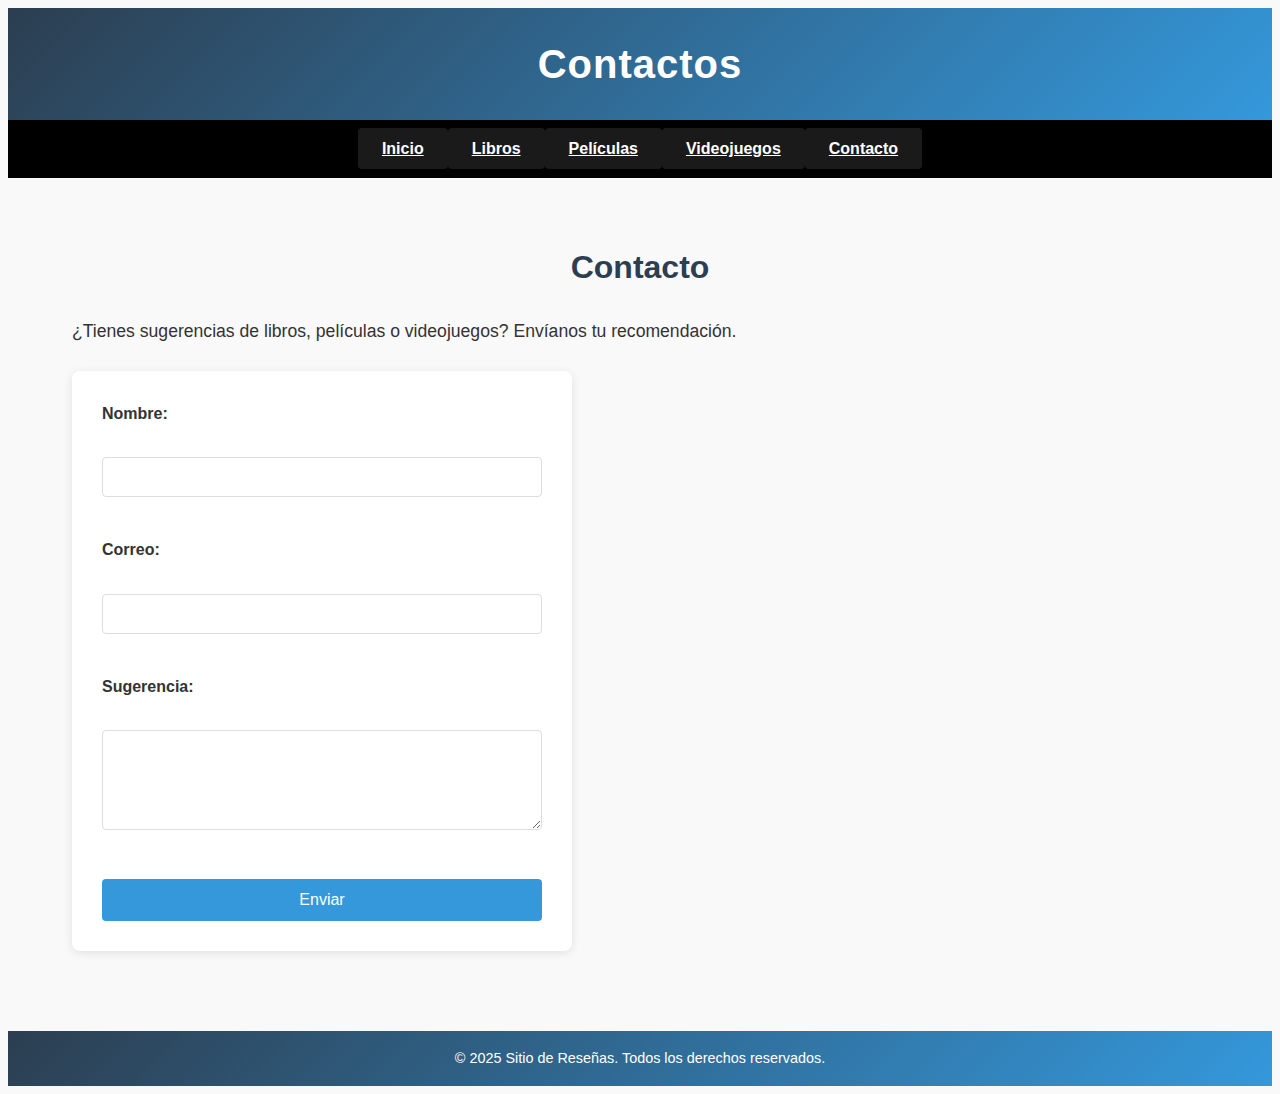
<file: contacto.html>
<!DOCTYPE html>
<html lang="es">
<head>
  <meta charset="UTF-8" />
  <meta name="viewport" content="width=device-width, initial-scale=1.0" />
  <title>Contactos</title>
  <link rel="stylesheet" href="css/estilos.css" />
</head>
<body>

    <header>
     <h1>Contactos</h1>
    </header>

    <nav>
        <ul>
            <li><a href="index.html">Inicio</a></li>
            <li><a href="libros.html">Libros</a></li>
            <li><a href="peliculas.html">Películas</a></li>
            <li><a href="videojuegos.html">Videojuegos</a></li>
            <li><a href="contacto.html">Contacto</a></li>
        </ul>
    </nav>

    <main>
        <h2>Contacto</h2>
        <p>¿Tienes sugerencias de libros, películas o videojuegos? Envíanos tu recomendación.</p>

        <form>
        <label for="nombre">Nombre:</label><br />
        <input type="text" id="nombre" name="nombre" required><br /><br />

        <label for="email">Correo:</label><br />
        <input type="email" id="email" name="email" required><br /><br />

        <label for="mensaje">Sugerencia:</label><br />
        <textarea id="mensaje" name="mensaje" rows="4" required></textarea><br /><br />

        <button type="submit">Enviar</button>
        </form>
    </main>

    <footer>
        &copy; 2025 Sitio de Reseñas. Todos los derechos reservados.
    </footer>

</body>
</html>
</file>
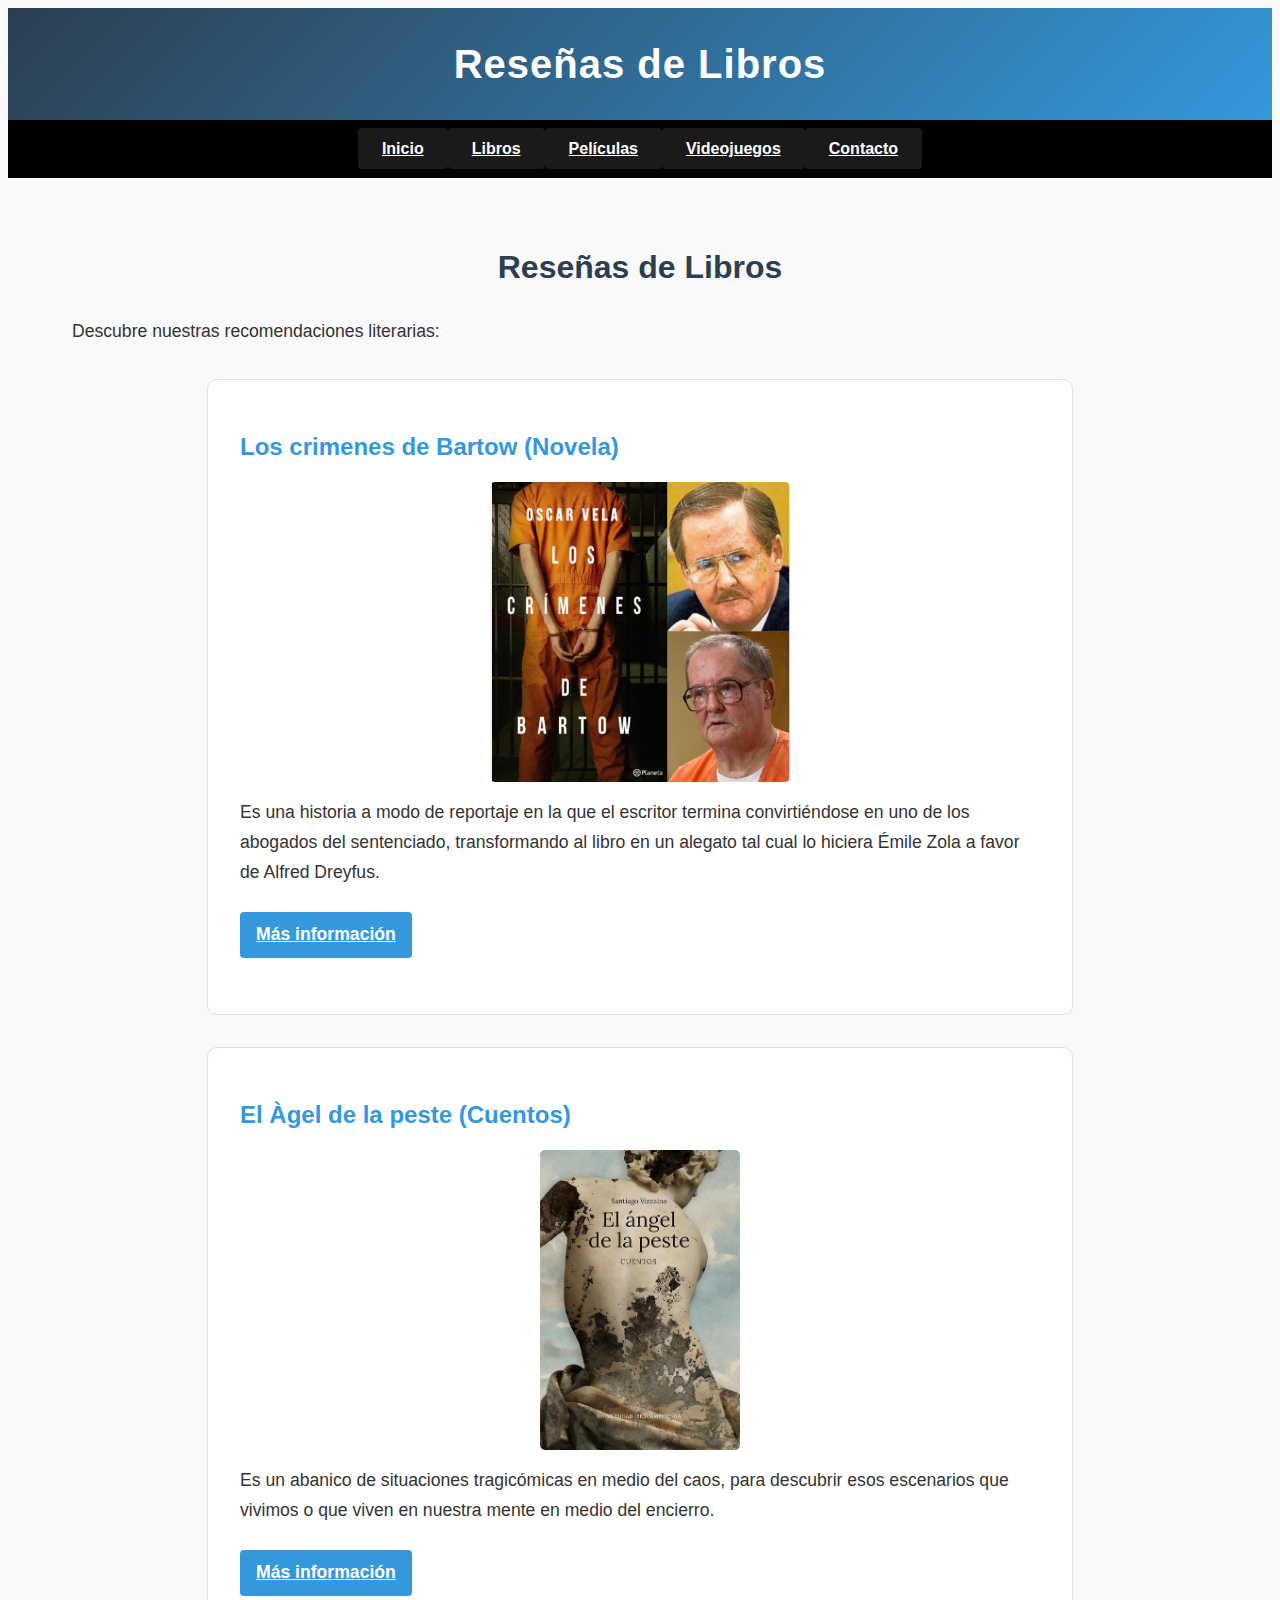
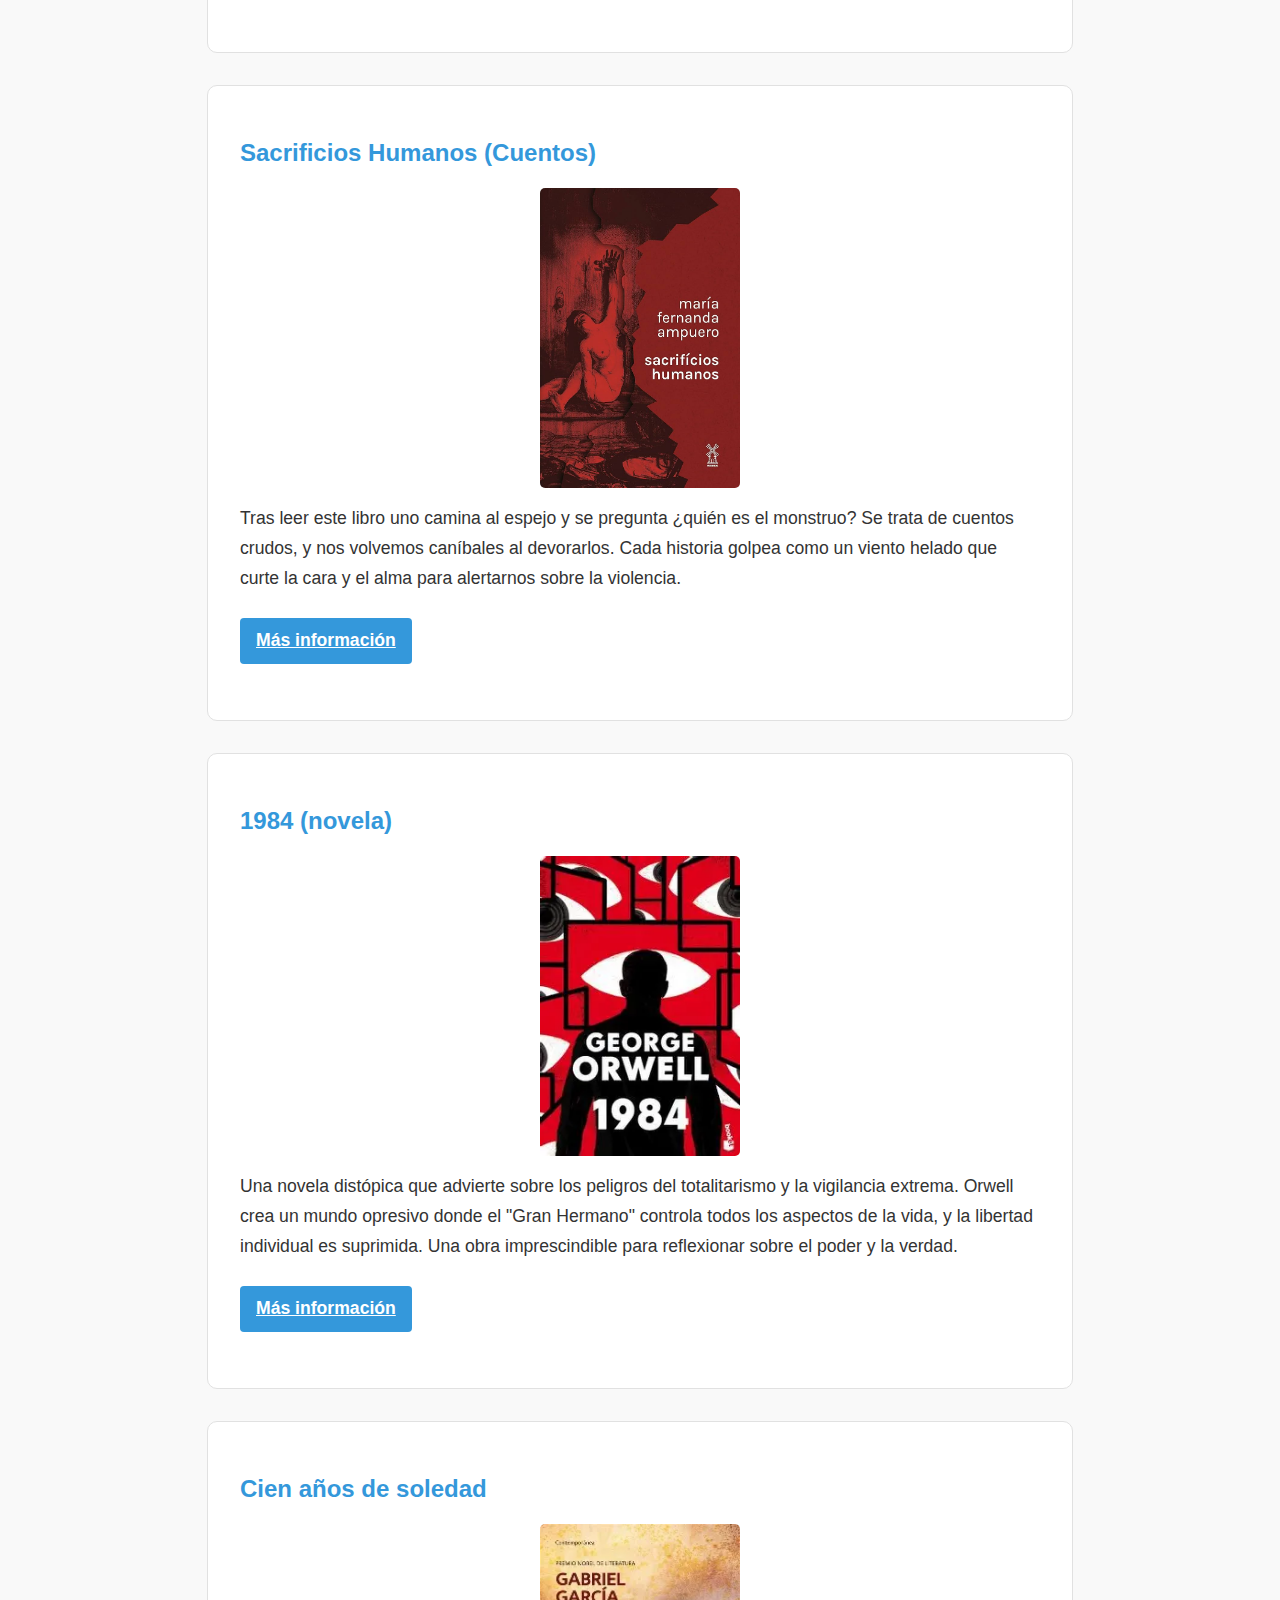
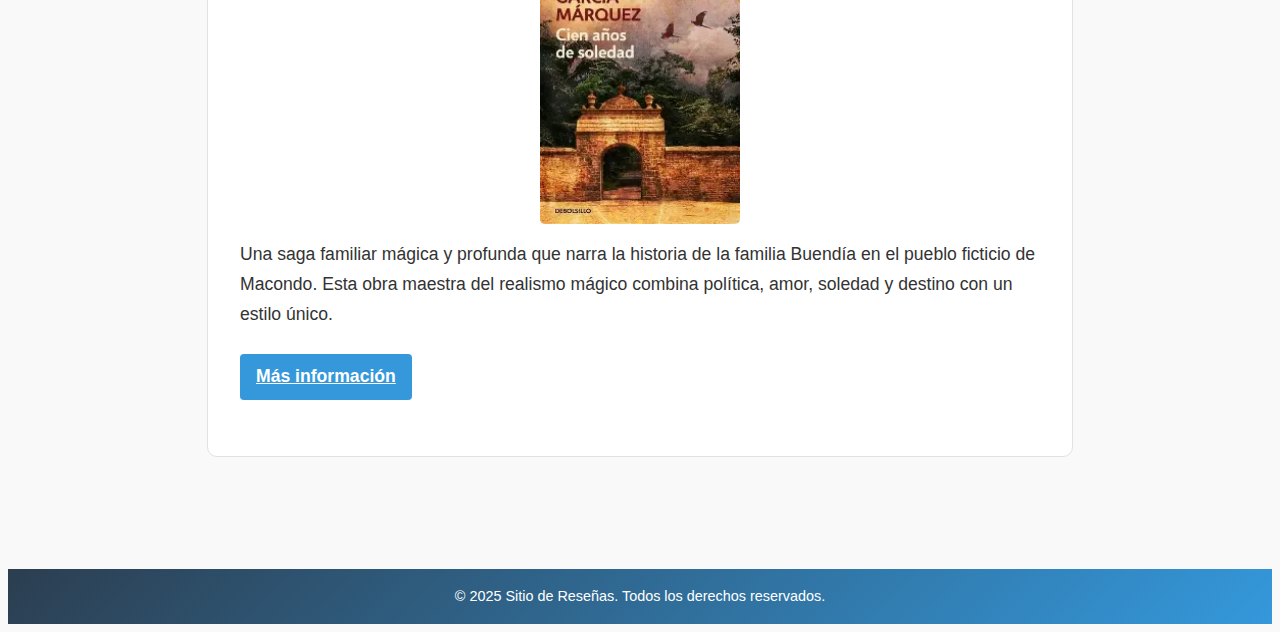
<file: libros.html>
<!DOCTYPE html>
<html lang="es">
<head>
  <meta charset="UTF-8" />
  <meta name="viewport" content="width=device-width, initial-scale=1.0" />
  <title>Reseñas de Libros</title>
  <link rel="stylesheet" href="css/estilos.css" />
</head>
<body>

    <header>
      <h1>Reseñas de Libros</h1>
    </header>

    <nav>
        <ul>
            <li><a href="index.html">Inicio</a></li>
            <li><a href="libros.html">Libros</a></li>
            <li><a href="peliculas.html">Películas</a></li>
            <li><a href="videojuegos.html">Videojuegos</a></li>
            <li><a href="contacto.html">Contacto</a></li>
        </ul>
    </nav>

    <main>
        <h2>Reseñas de Libros</h2>
        <p>Descubre nuestras recomendaciones literarias:</p>

        <div class="reseña">
            <h3>Los crimenes de Bartow (Novela)</h3>
            <img src="img/bartow.png" alt="Portada del libro" width="300" height="300" />
            <p>Es una historia a modo de reportaje en la que el escritor termina convirtiéndose en uno de los abogados del sentenciado, transformando al libro en un alegato tal cual lo hiciera Émile Zola a favor de Alfred Dreyfus.</p>
            <p><a href="https://www.primicias.ec/noticias/firmas/10-libros-ecuatorianos-marcaron-ano/" target="_blank">Más información</a></p>
        </div>

        <div class="reseña">
            <h3>El Àgel de la peste (Cuentos)</h3>
            <img src="img/peste.jpg" alt="Portada del libro" width="200" height="300"/>
            <p>Es un abanico de situaciones tragicómicas en medio del caos, para descubrir esos escenarios que vivimos o que viven en nuestra mente en medio del encierro.</p>
            <p><a href="https://www.primicias.ec/noticias/firmas/10-libros-ecuatorianos-marcaron-ano/" target="_blank">Más información</a></p>
        </div>

        <div class="reseña">
            <h3>Sacrificios Humanos (Cuentos)</h3>
            <img src="img/sacrificios.jpg" alt="Portada del libro" width="200" height="300"/>
            <p>Tras leer este libro uno camina al espejo y se pregunta ¿quién es el monstruo? Se trata de cuentos crudos, y nos volvemos caníbales al devorarlos. Cada historia golpea como un viento helado que curte la cara y el alma para alertarnos sobre la violencia.</p>
            <p><a href="https://www.primicias.ec/noticias/firmas/10-libros-ecuatorianos-marcaron-ano/" target="_blank">Más información</a></p>
        </div>

        <div class="reseña">
            <h3>1984 (novela)</h3>
            <img src="img/1984.png" alt="Portada del libro" width="200" height="300"/>
            <p>Una novela distópica que advierte sobre los peligros del totalitarismo y la vigilancia extrema. Orwell crea un mundo opresivo donde el "Gran Hermano" controla todos los aspectos de la vida, y la libertad individual es suprimida. Una obra imprescindible para reflexionar sobre el poder y la verdad.</p>
            <p><a href="https://es.wikipedia.org/wiki/1984_(novela)" target="_blank">Más información</a></p>
        </div>

        <div class="reseña">
            <h3>Cien años de soledad</h3>
            <img src="img/cien.png" alt="Portada del libro" width="200" height="300"/>
            <p>Una saga familiar mágica y profunda que narra la historia de la familia Buendía en el pueblo ficticio de Macondo. Esta obra maestra del realismo mágico combina política, amor, soledad y destino con un estilo único.</p>
            <p><a href="https://es.wikipedia.org/wiki/Cien_a%C3%B1os_de_soledad" target="_blank">Más información</a></p>
        </div>
    </main>

    <footer>
        &copy; 2025 Sitio de Reseñas. Todos los derechos reservados.
    </footer>

</body>
</html>
</file>
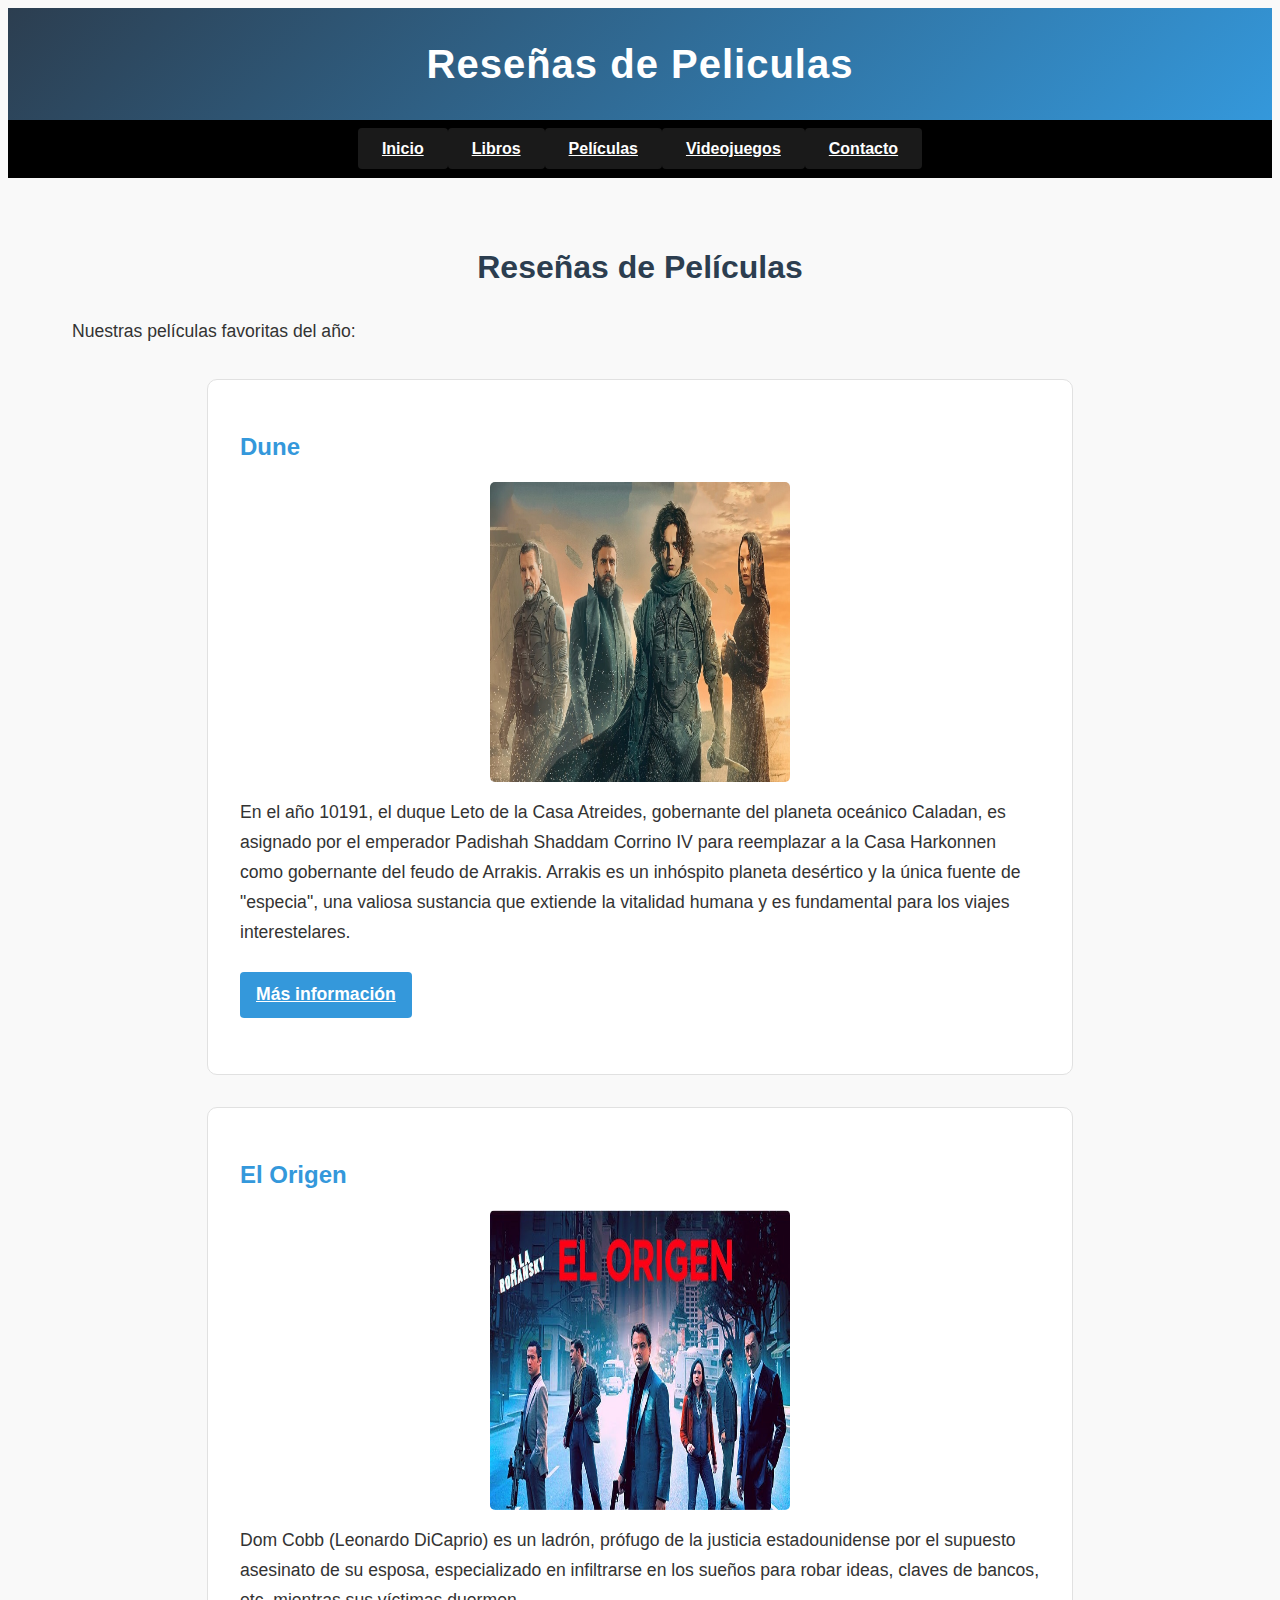
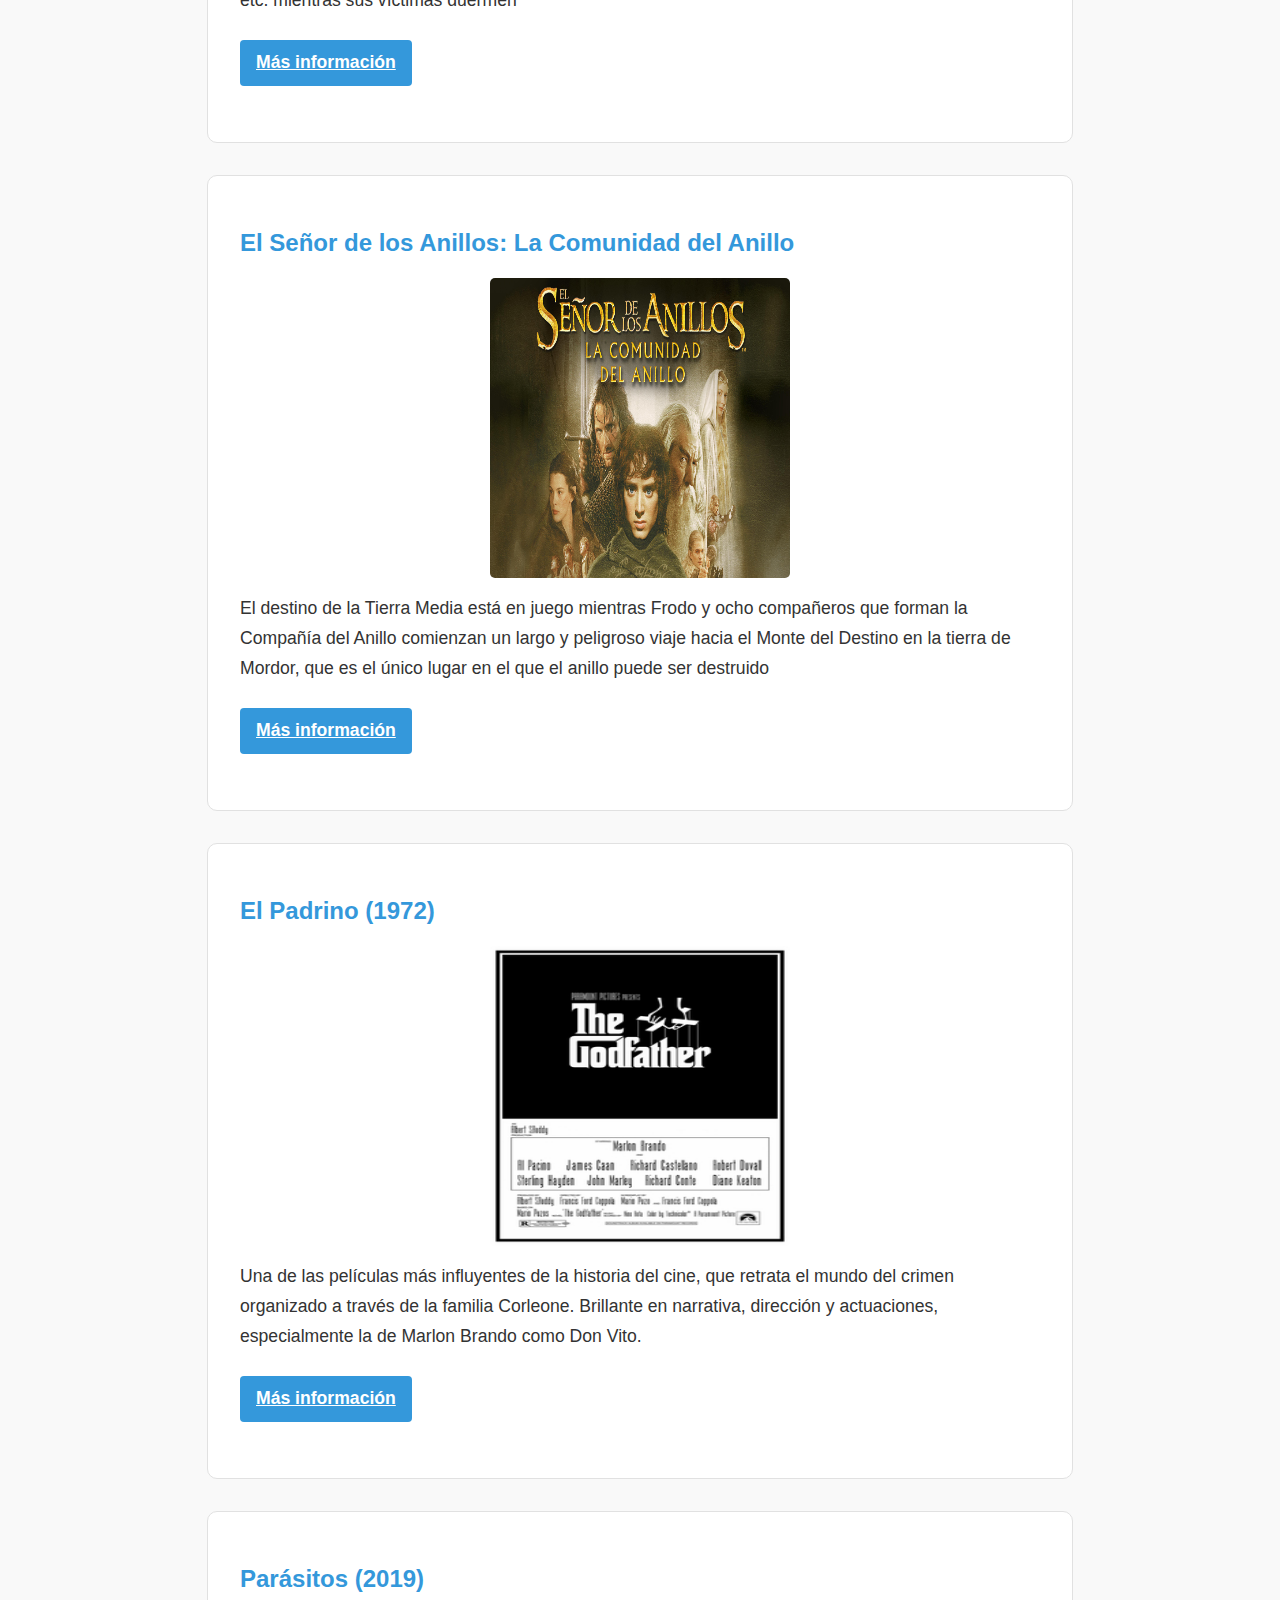
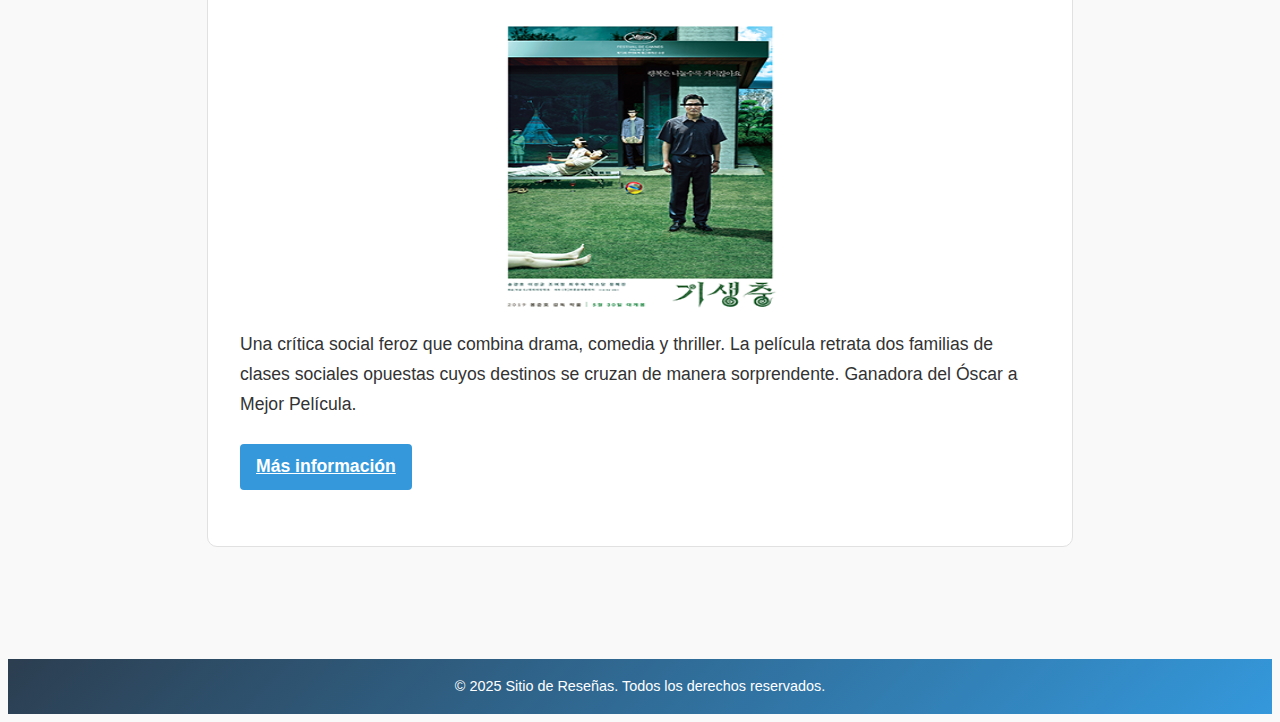
<file: peliculas.html>
<!DOCTYPE html>
<html lang="es">
<head>
  <meta charset="UTF-8" />
  <meta name="viewport" content="width=device-width, initial-scale=1.0" />
  <title>Reseñas de Peliculas</title>
  <link rel="stylesheet" href="css/estilos.css" />
</head>
<body>

    <header>
        <h1>Reseñas de Peliculas</h1>
    </header>

    <nav>
        <ul>
            <li><a href="index.html">Inicio</a></li>
            <li><a href="libros.html">Libros</a></li>
            <li><a href="peliculas.html">Películas</a></li>
            <li><a href="videojuegos.html">Videojuegos</a></li>
            <li><a href="contacto.html">Contacto</a></li>
        </ul>
    </nav>

    <main>
        <h2>Reseñas de Películas</h2>
        <p>Nuestras películas favoritas del año:</p>
        
        <div class="reseña">
          <h3>Dune</h3>
          <img src="img/pelicula1.jpg" alt="Cartel de la pelicula " width="300" height="300" />
          <p>En el año 10191, el duque Leto de la Casa Atreides, gobernante del planeta oceánico Caladan, es asignado por el emperador Padishah Shaddam Corrino IV para reemplazar a la Casa Harkonnen como gobernante del feudo de Arrakis. Arrakis es un inhóspito planeta desértico y la única fuente de "especia", una valiosa sustancia que extiende la vitalidad humana y es fundamental para los viajes interestelares.</p>
          <p><a href="https://es.wikipedia.org/wiki/Dune_(pel%C3%ADcula_de_2021)" target="_blank">Más información</a></p>
        </div>
        
        <div class="reseña">
          <h3>El Origen</h3>
          <img src="img/pelicula2.jpg" alt="Cartel de la pelicula " width="300" height="300"/>
          <p>Dom Cobb (Leonardo DiCaprio) es un ladrón, prófugo de la justicia estadounidense por el supuesto asesinato de su esposa, especializado en infiltrarse en los sueños para robar ideas, claves de bancos, etc. mientras sus víctimas duermen</p>
          <p><a href="https://es.wikipedia.org/wiki/Inception" target="_blank">Más información</a></p>
        </div>
        
        <div class="reseña">
          <h3>El Señor de los Anillos: La Comunidad del Anillo</h3>
          <img src="img/pelicula3.jpg" alt="Cartel de la pelicula" width="300" height="300"/>
          <p>El destino de la Tierra Media está en juego mientras Frodo y ocho compañeros que forman la Compañía del Anillo comienzan un largo y peligroso viaje hacia el Monte del Destino en la tierra de Mordor, que es el único lugar en el que el anillo puede ser destruido</p>
          <p><a href="https://es.wikipedia.org/wiki/El_Señor_de_los_Anillos:_la_Comunidad_del_Anillo_(película)" target="_blank">Más información</a></p>
        </div>

        <div class="reseña">
          <h3>El Padrino (1972)</h3>
          <img src="img/pelicula4.jpg" alt="Cartel de la pelicula" width="300" height="300"/>
          <p>Una de las películas más influyentes de la historia del cine, que retrata el mundo del crimen organizado a través de la familia Corleone. Brillante en narrativa, dirección y actuaciones, especialmente la de Marlon Brando como Don Vito.</p>
          <p><a href="https://es.wikipedia.org/wiki/El_padrino_(pel%C3%ADcula)" target="_blank">Más información</a></p>
        </div>

        <div class="reseña">
          <h3>Parásitos (2019)</h3>
          <img src="img/pelicula5.png" alt="Cartel de la pelicula" width="300" height="300"/>
          <p>Una crítica social feroz que combina drama, comedia y thriller. La película retrata dos familias de clases sociales opuestas cuyos destinos se cruzan de manera sorprendente. Ganadora del Óscar a Mejor Película.</p>
          <p><a href="https://es.wikipedia.org/wiki/Par%C3%A1sitos_(pel%C3%ADcula)" target="_blank">Más información</a></p>
        </div>
    </main>

    <footer>
        &copy; 2025 Sitio de Reseñas. Todos los derechos reservados.
    </footer>

</body>
</html>
</file>
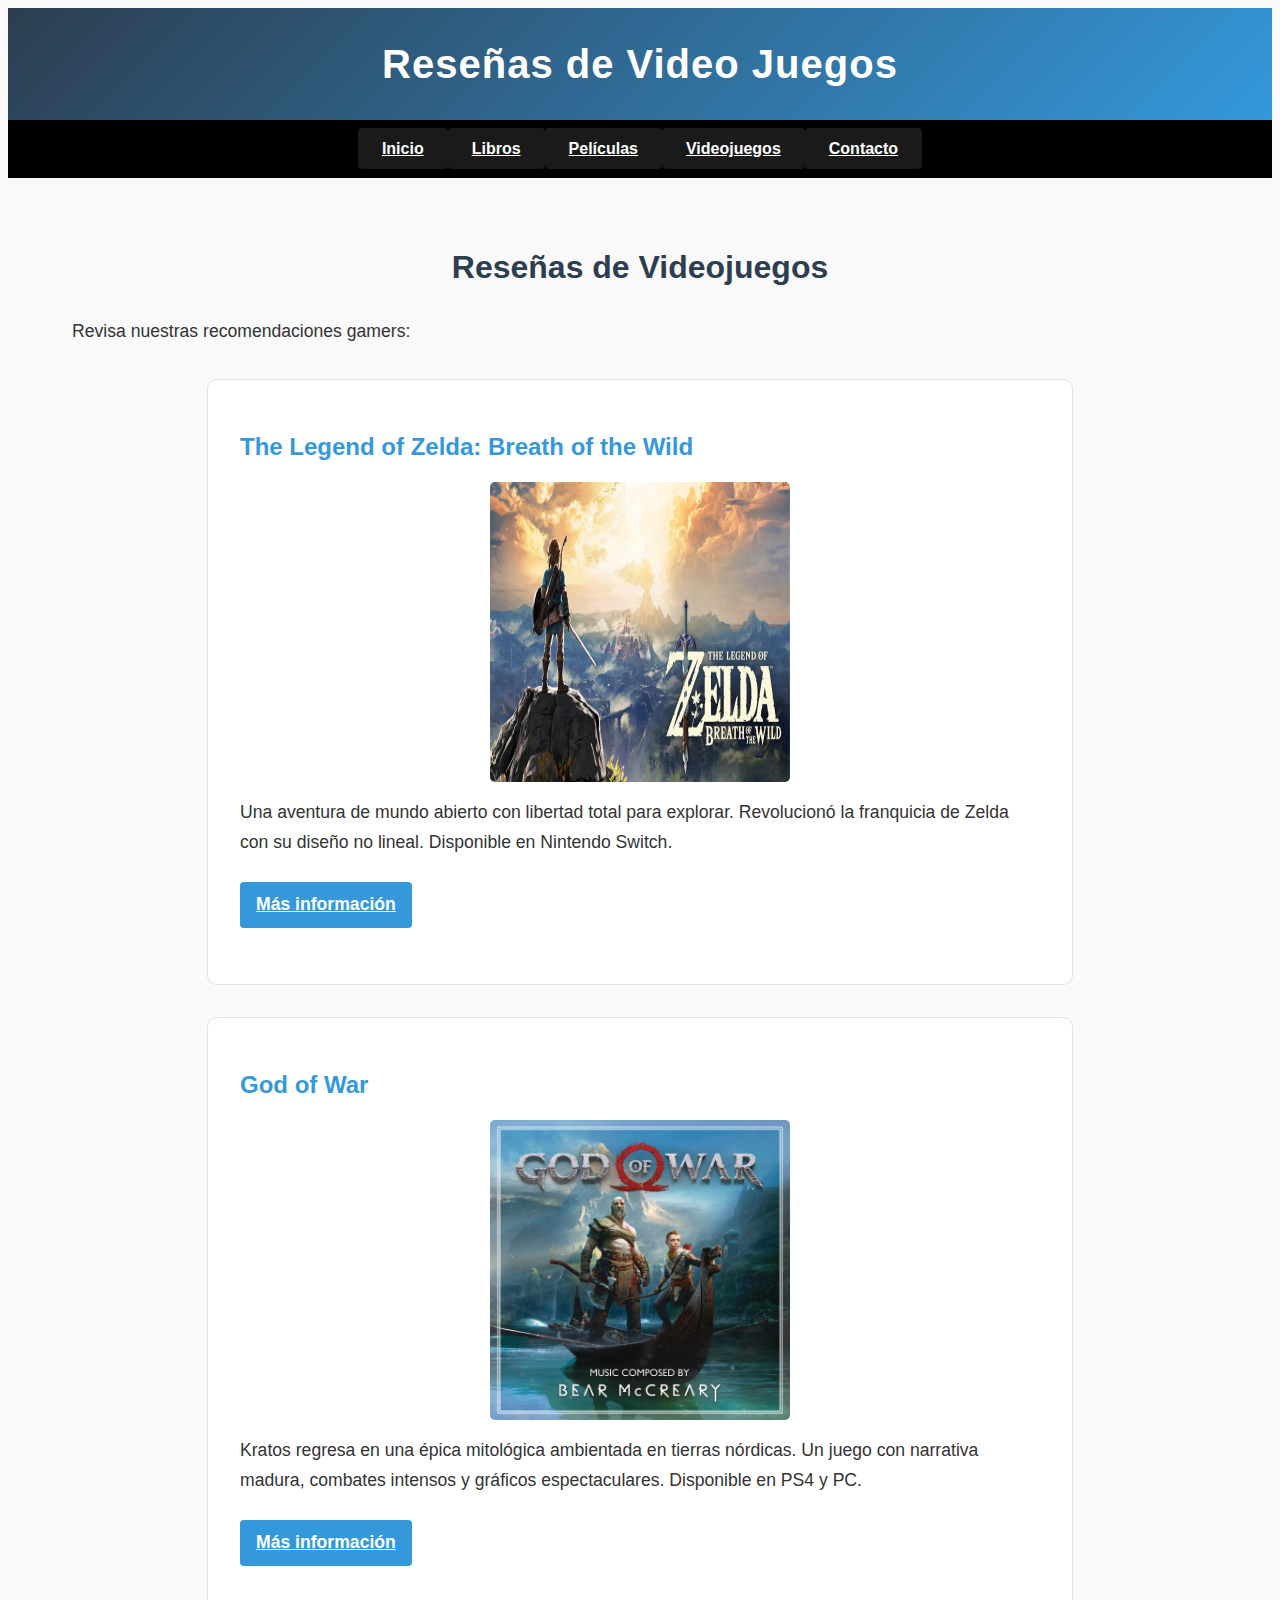
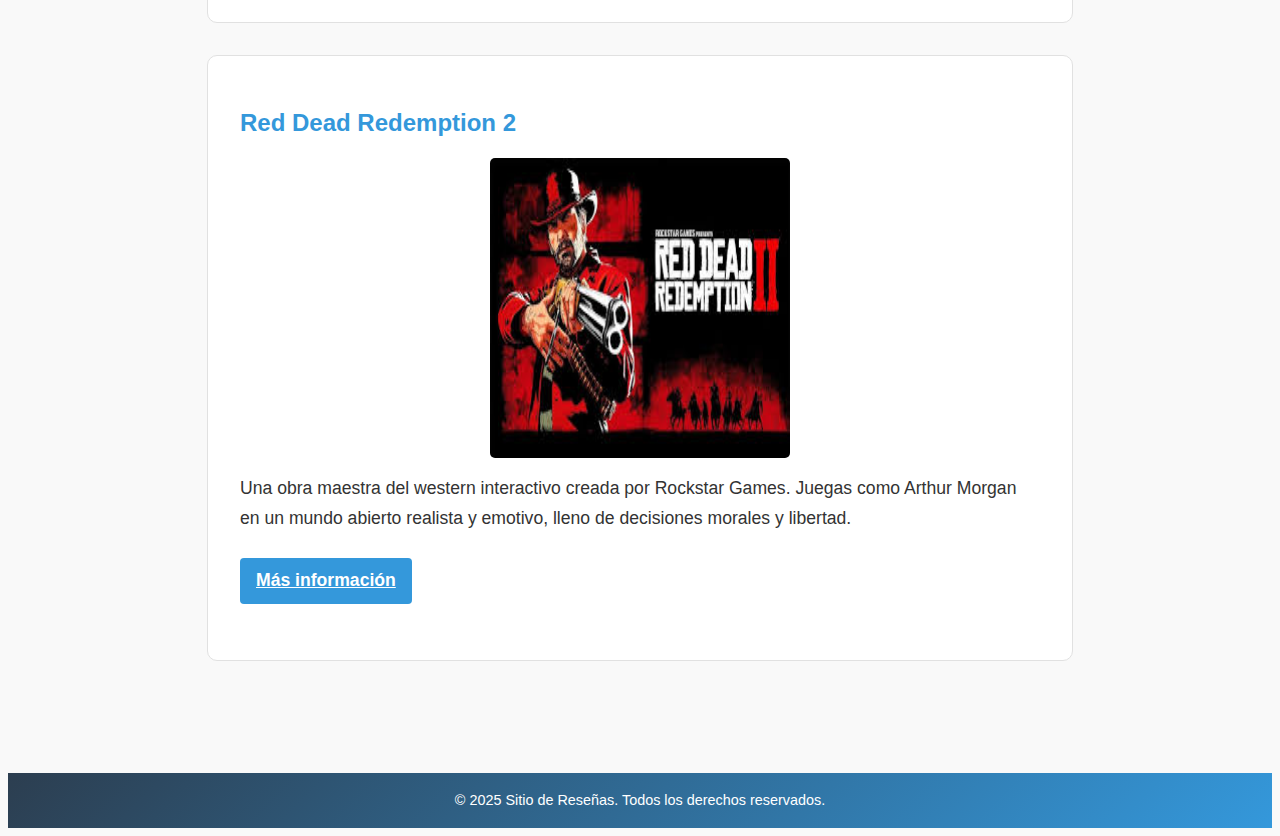
<file: videojuegos.html>
<!DOCTYPE html>
<html lang="es">
    <head>
        <meta charset="UTF-8" />
        <meta name="viewport" content="width=device-width, initial-scale=1.0" />
        <title>Reseñas de Video Juegos</title>
        <link rel="stylesheet" href="css/estilos.css" />
    </head>
    <body>

        <header>
            <h1>Reseñas de Video Juegos</h1>
        </header>

        <nav>
            <ul>
                <li><a href="index.html">Inicio</a></li>
                <li><a href="libros.html">Libros</a></li>
                <li><a href="peliculas.html">Películas</a></li>
                <li><a href="videojuegos.html">Videojuegos</a></li>
                <li><a href="contacto.html">Contacto</a></li>
            </ul>
        </nav>

        <main>
            <h2>Reseñas de Videojuegos</h2>
            <p>Revisa nuestras recomendaciones gamers:</p>
            
            <div class="reseña">
              <h3>The Legend of Zelda: Breath of the Wild</h3>
              <img src="img/juego1.jpg" alt="Imagen del videojuego Zelda BOTW" width="300" height="300"/>
              <p>Una aventura de mundo abierto con libertad total para explorar. Revolucionó la franquicia de Zelda con su diseño no lineal. Disponible en Nintendo Switch.</p>
              <p><a href="https://es.wikipedia.org/wiki/The_Legend_of_Zelda:_Breath_of_the_Wild" target="_blank">Más información</a></p>
            </div>
            
            <div class="reseña">
              <h3>God of War</h3>
              <img src="img/juego2.jpg" alt="Portada del videojuego God of War" width="300" height="300"/>
              <p>Kratos regresa en una épica mitológica ambientada en tierras nórdicas. Un juego con narrativa madura, combates intensos y gráficos espectaculares. Disponible en PS4 y PC.</p>
              <p><a href="https://es.wikipedia.org/wiki/God_of_War_(videojuego_de_2018)" target="_blank">Más información</a></p>
            </div>
            
            <div class="reseña">
              <h3>Red Dead Redemption 2</h3>
              <img src="img/juego3.jpg" alt="Imagen de Red Dead Redemption 2" width="300" height="300"/>
              <p>Una obra maestra del western interactivo creada por Rockstar Games. Juegas como Arthur Morgan en un mundo abierto realista y emotivo, lleno de decisiones morales y libertad.</p>
              <p><a href="https://es.wikipedia.org/wiki/Red_Dead_Redemption_2" target="_blank">Más información</a></p>
            </div>
        </main>

        <footer>
            &copy; 2025 Sitio de Reseñas. Todos los derechos reservados.
        </footer>

    </body>
</html>
</file>
<file: css/estilos.css>
/* estilos.css */
/* Estilos generales */
body {
  font-family: 'Segoe UI', Tahoma, Geneva, Verdana, sans-serif;
  line-height: 1.6;
  color: #333;
  background-color: #f9f9f9;
}

/* Tipografía */
h1 {  /* Titulo h1 */
  font-size: 2.5rem;
  margin: 0;
  padding: 1.5rem 0;
  text-align: center;
  letter-spacing: 1px;
  color: #ffffff;
}

h2 { /* Titulo h2 */
  font-size: 2rem;
  margin: 2rem 0 1.5rem;
  text-align: center;
  color: #2c3e50;
}

h3 { /* Titulo h3 */
  font-size: 1.5rem;
  margin: 1rem 0;
  color: #3498db;
} 

p { /* Parrafos */
  margin: 0 0 1.5rem 0;
  font-size: 1.1rem;
  line-height: 1.7;
}

a:hover { /* Movimientos extras */
  color: #e73cc2;
  text-decoration: underline;
}

/* Encabezado y navegación */
header {
  background: linear-gradient(135deg, #2c3e50, #3498db); 
}

nav { /* Navegación fondo negro*/
  padding: 1rem 0;
  background-color: black;
}

nav ul { /* Vista del menu */
  display: flex;
  justify-content: center;
  list-style: none;
  padding: 0;
  margin: 0;
}

nav a { /* Vista del menu con navegacion*/
  color: #ffffff;
  font-weight: 600;
  padding: 0.75rem 1.5rem;
  border-radius: 4px;
  transition: all 0.3s ease;
  background-color: rgba(255,255,255,0.1);
}

/* Contenido principal */
main {  /* Contenido*/
  padding: 2rem;
  max-width: 1200px;
  margin: 0 auto;
  width: 100%;
  box-sizing: border-box;
  flex: 1;
}

/* Tarjetas de reseña */
.reseña {
  background: #ffffff;
  border: 1px solid #e1e1e1; 
  border-radius: 10px;
  padding: 2rem;
  margin: 2rem auto;
  max-width: 800px;
}

.reseña:hover {
  transform: translateY(-5px);
  box-shadow: 0 10px 20px rgb(57, 66, 155);
}

.reseña img {
  display: block;
  margin: 1rem auto;
  border-radius: 5px;
  max-width: 100%;
}

/* Enlace "Más información" */
 .reseña a {
  display: inline-block;
  padding: 0.5rem 1rem;
  background-color: #3498db;
  color: white;
  border-radius: 4px;
  font-weight: 600;
/* margin-top: 1rem;   */
}

.reseña a:hover {
  background-color: #e74c3c;
  text-decoration: none;
}

/* Pie de página */
footer {
  background: linear-gradient(135deg, #2c3e50, #3498db);
  color: #ffffff;
  text-align: center;
  padding: 1rem 0;
  margin-top: 3rem;
  font-size: 0.9rem; 
}

/* Diseño responsivo */
@media (max-width: 768px) {
  h1 {
    font-size: 2rem;
    padding: 1rem 0;
  }
  
  h2 {
    font-size: 1.8rem;
  }
  
  h3 {
    font-size: 1.3rem;
  }
  
  nav ul {
    flex-direction: column;
    align-items: center;
    gap: 0.3rem;
  }
  
  nav a {
    width: 90%;
    text-align: center;
    padding: 0.75rem;
  }
  
  .reseña {
    padding: 1.5rem;
    margin: 1.5rem auto;
  }
}

@media (max-width: 480px) {
  body {
    font-size: 1rem;
  }
  
  main {
    padding: 1rem;
  }
  
  .reseña {
    padding: 1.2rem;
  }
  
  .reseña img {
    width: 100%;
    height: auto;
  }
}

/*Pagina Contacto*/

form {
    background-color: white;
    padding: 30px;
    border-radius: 8px;
    box-shadow: 0 2px 10px rgba(0, 0, 0, 0.1);
    width: 100%;
    max-width: 500px; /* Ancho máximo para pantallas grandes */
    box-sizing: border-box;
}

label {
    font-weight: bold;
    display: block;
    margin-bottom: 5px;
}

input[type="text"],
input[type="email"],
textarea {
    width: 100%;
    padding: 10px;
    border: 1px solid #ddd;
    border-radius: 4px;
    box-sizing: border-box;
    margin-bottom: 15px;
    font-size: 16px;
}

textarea {
    resize: vertical;
    min-height: 100px;
}

button[type="submit"] {
    background-color:  #3498db;
    color: white;
    padding: 12px 20px;
    border: none;
    border-radius: 4px;
    cursor: pointer;
    font-size: 16px;
    width: 100%;
    transition: background-color 0.3s;
}

button[type="submit"]:hover {
    background-color: #4636a2;
}

/* Responsivo paagina contacto */
@media (max-width: 600px) {
    body {
        padding: 10px;
    }
    
    form {
        padding: 20px;
    }
}
</file>
